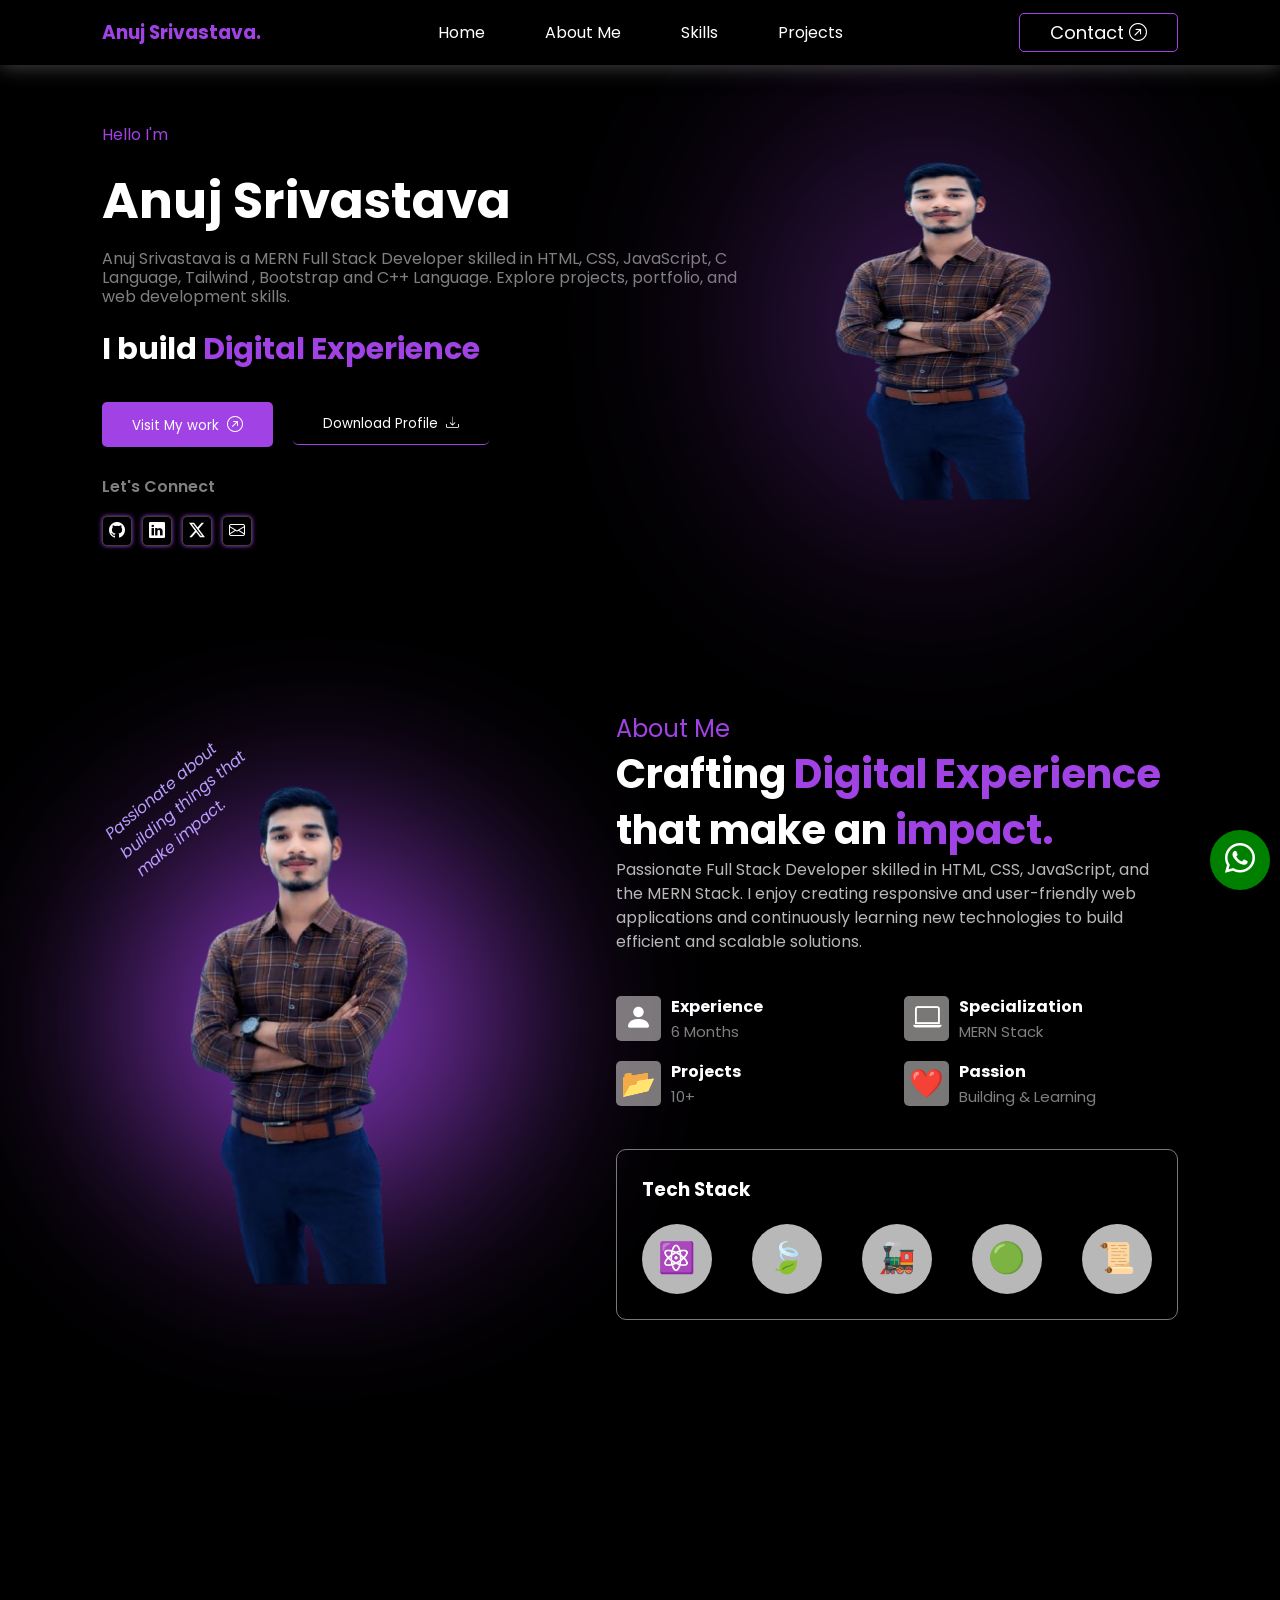
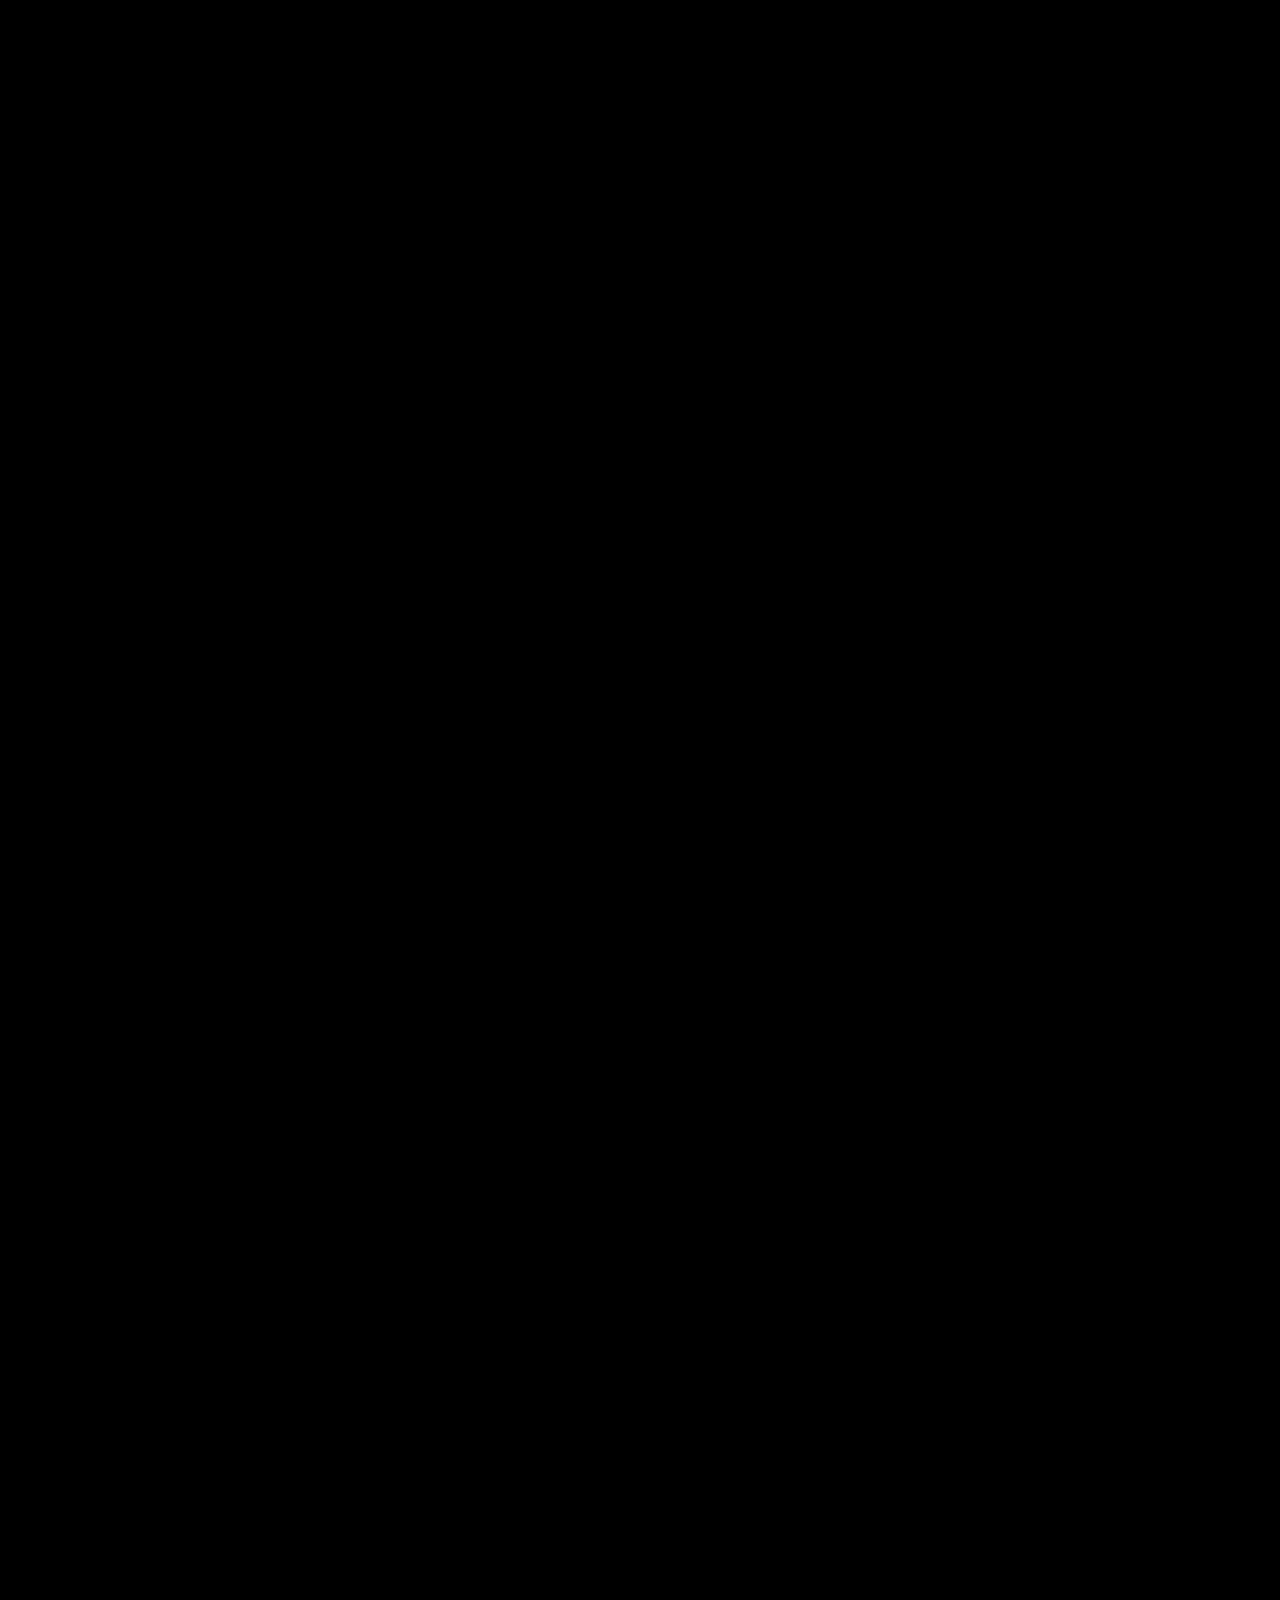
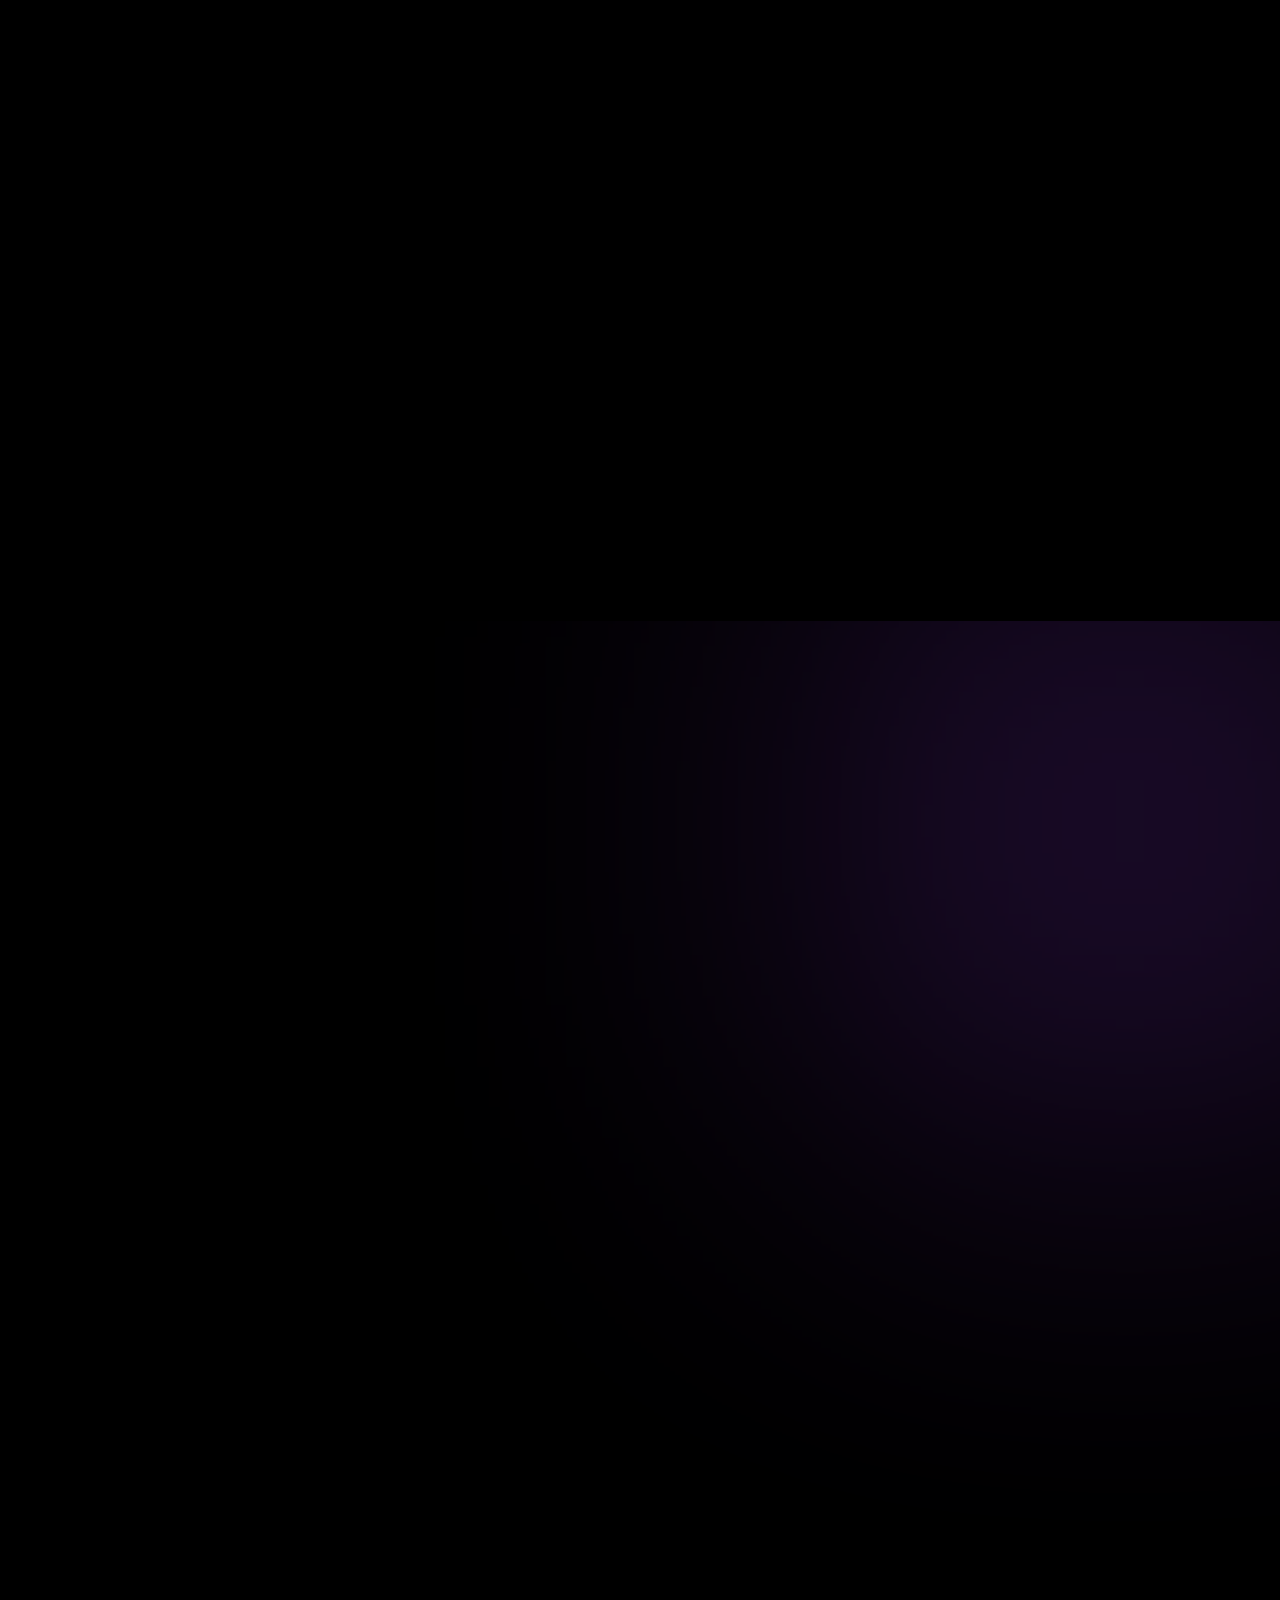
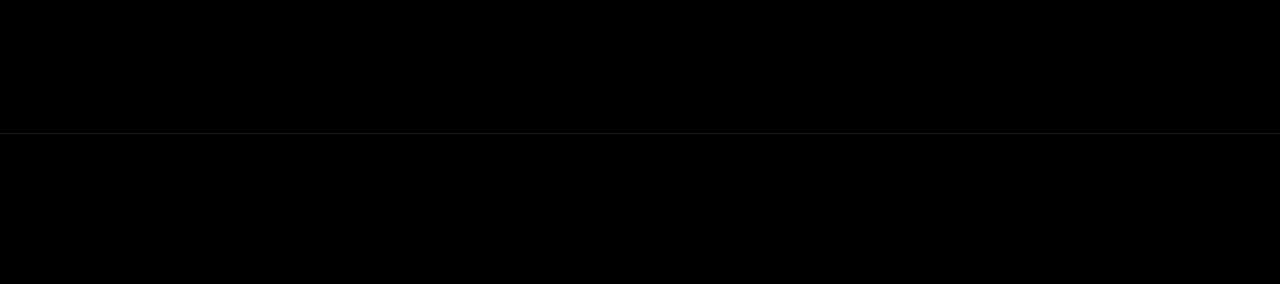
<file: Assest/index.html>
<!DOCTYPE html>
<html lang="en">

<head>
    <meta charset="UTF-8">
    <meta name="viewport" content="width=device-width, initial-scale=1.0">
    <!-- Bootstrap Icons -->
    <link rel="stylesheet" href="https://cdn.jsdelivr.net/npm/bootstrap-icons@1.13.1/font/bootstrap-icons.min.css">
    <title>Anuj Srivastava | MERN Full Stack Developer</title>

    <meta name="description"
        content="Anuj Srivastava is a MERN Full Stack Developer skilled in HTML, CSS, JavaScript, C, and C++. Explore projects, portfolio, and web development skills.">

    <meta name="keywords"
        content="Anuj Srivastava, MERN Full Stack Developer, Frontend Developer, HTML, CSS, JavaScript, React JS, Node JS, Express JS, MongoDB, C Language, C++, Web Developer, Portfolio, Responsive Website, Full Stack Developer India">

    <meta name="author" content="Anuj Srivastava">
    <link rel="stylesheet" href="https://cdnjs.cloudflare.com/ajax/libs/animate.css/4.1.1/animate.min.css" />
    <link rel="stylesheet" href="style.css">
    <link rel="stylesheet" href="responsivecss.css">
    <link href="https://unpkg.com/aos@2.3.1/dist/aos.css" rel="stylesheet">

    <link rel="preconnect" href="https://fonts.googleapis.com">
    <link rel="preconnect" href="https://fonts.gstatic.com" crossorigin>
    <link
        href="https://fonts.googleapis.com/css2?family=Poppins:ital,wght@0,100;0,200;0,300;0,400;0,500;0,600;0,700;0,800;0,900;1,100;1,200;1,300;1,400;1,500;1,600;1,700;1,800;1,900&display=swap"
        rel="stylesheet">
</head>

<body>

    <a href="https://wa.me/918468045195?text=Hello%20Sir,%20I%20am%20interested%20in%20your%20services."
        target="_blank">

        <div class="floating-btn">
            <i class="bi bi-whatsapp"></i>
        </div>
    </a>


    <!-- Navbar Start-->
    <div class="navbar">
        <div class="logo">
            <h3 class="animate__animated animate__zoomIn">Anuj Srivastava.</h3>
        </div>
        <ul class="animate__animated animate__zoomIn">
            <li><a href="#hero">Home</a></li>
            <li><a href="#about">About Me</a></li>
            <li><a href="#skills">Skills</a></li>
            <li><a href="#project">Projects</a></li>
        </ul>
        <a href="tel:918468045195" class="animate__animated animate__zoomIn"><button>Contact <i
                    class="bi bi-arrow-up-right-circle"></i></button></a>
    </div>
    <!-- Navbar End -->


    <!-- Hero Start -->
    <section id="hero">




        <div class="hero-content">
            <p class="hero-hello" data-aos="fade-down">Hello I'm </p>
            <h1 class="animate__animated animate__zoomIn">Anuj Srivastava</h1>
            <p cdata-aos="fade-left" class="animate__animated animate__zoomInLeft">Anuj Srivastava is a MERN Full Stack
                Developer skilled in HTML, CSS, JavaScript, C Language, Tailwind , Bootstrap and C++ Language. Explore
                projects, portfolio, and web development skills.</p>
            <h3 class="hero-sub-heading animate__animated animate__zoomInLeft">I build <span>Digital Experience</span>
            </h3>

            <div class="hero-buttons">
                <a href="#project"> <button class="primary" data-aos="fade-down" data-aos-easing="linear"
                        data-aos-duration="800">Visit My work &nbsp;<i
                            class="bi bi-arrow-up-right-circle"></i></button></a>
                <a href="Images/anuj.pdf" download="Anuj_Srivastava_Profile "> <button class="secondry"
                        data-aos="fade-down" data-aos-easing="linear" data-aos-duration="800">Download Profile
                        &nbsp<i class="bi bi-download"></i></button></a>
            </div>
            <p class="let-connect" data-aos="fade-down" data-aos-easing="linear" data-aos-duration="800">Let's Connect
            </p>
            <div class="social" data-aos="fade-down" data-aos-easing="linear" data-aos-duration="800">
                <a href="https://github.com/"><i class="bi bi-github"></i></a>
                <a href="https://www.linkedin.com/feed/"><i class="bi bi-linkedin"></i></a>
                <a href="#"><i class="bi bi-twitter-x"></i></a>
                <a href="#"><i class="bi bi-envelope"></i></a>
            </div>
        </div>
        <div class="hero-image animate__animated animate__zoomInUp">
            <img src="Images/anujphoto1.png" alt="" class="profile-image">

        </div>
    </section>

    <!-- Hero End -->

    <!-- About Start -->

    <section id="about">
        <div class="about-left " data-aos="fade-right">
            <div class="circle"></div>
            <img src="Images/anujphoto1.png" alt="Anuj Srivstava" class="circle-image">
            <div class="note">Passionate about building things that make impact.</div>
        </div>
        <div class="about-right" data-aos="fade-down">
            <div class="tag">About Me</div>
            <h2>Crafting <span> Digital Experience</span> that make an<span> impact.</span></h2>
            <p>Passionate Full Stack Developer skilled in HTML, CSS, JavaScript, and the MERN Stack. I enjoy creating
                responsive and user-friendly web applications and continuously learning new technologies to build
                efficient and scalable solutions.</p>
            <div class="cards">

                <div class="card">

                    <div class="icon"><i class="bi bi-person-fill"></i></div>
                    <div>
                        <h4>Experience</h4>
                        <span>6 Months</span>
                    </div>

                </div>



                <div class="card">

                    <div class="icon"><i class="bi bi-laptop"></i></div>
                    <div>
                        <h4>Specialization</h4>
                        <span>MERN Stack</span>
                    </div>

                </div>



                <div class="card">

                    <div class="icon">📂</div>
                    <div>
                        <h4>Projects</h4>
                        <span> 10+</span>
                    </div>

                </div>



                <div class="card">

                    <div class="icon">❤️</div>
                    <div>
                        <h4>Passion</h4>
                        <span>Building & Learning</span>
                    </div>

                </div>





            </div>


            <div class="tech-stack">
                <h3>Tech Stack</h3>
                <div class="tech-icons">
                    <span>⚛️</span>
                    <span>🍃</span>
                    <span>🚂</span>
                    <span>🟢</span>
                    <span>📜</span>
                </div>
            </div>


        </div>
    </section>



    <!-- About End -->

    <!-- skill start -->

    <section id="skills">
        <div class="section-title">
            <span data-aos="fade-down" data-aos-easing="linear" data-aos-duration="800">MY Skills</span>
            <h2 data-aos="fade-down" data-aos-easing="linear" data-aos-duration="800">Technologies I work with</h2>
            <p data-aos="fade-down" data-aos-easing="linear" data-aos-duration="800">Tools and Technologies I use to
                create modern website</p>
        </div>

        <div class="skills-container">
            <div class="skill-card" data-aos="fade-up">
                <img src="Images/html.png" alt="">
                <h3>HTML</h3>
            </div>


            <div class="skill-card" data-aos="fade-down">
                <img src="Images/css.png" alt="">
                <h3>CSS</h3>
            </div>


            <div class="skill-card" data-aos="fade-down">
                <img src="Images/js.png" alt="">
                <h3>JS</h3>
            </div>

            <div class="skill-card" data-aos="fade-up">
                <img src="Images/tailwind.png" alt="">
                <h3>Tailwind</h3>
            </div>


            <div class="skill-card" data-aos="fade-up">
                <img src="Images/bootstrap.png" alt="">
                <h3>Bootstrap</h3>
            </div>

            <div class="skill-card" data-aos="fade-down">
                <img src="Images/mongoDB.png" alt="">
                <h3>MongoDB</h3>
            </div>

            <div class="skill-card" data-aos="fade-down">
                <img src="Images/express.png" alt="">
                <h3>Express js</h3>
            </div>

            <div class="skill-card" data-aos="fade-up">
                <img src="Images/react.png" alt="">
                <h3>React js</h3>
            </div>

            <div class="skill-card" data-aos="fade-up">
                <img src="Images/node.png" alt="">
                <h3>Node js</h3>
            </div>

            <div class="skill-card" data-aos="fade-down">
                <img src="Images/c.png" alt="">
                <h3>C Language</h3>
            </div>

            <div class="skill-card" data-aos="fade-down">
                <img src="Images/c++.png" alt="">
                <h3>C++ Language</h3>
            </div>

            <div class="skill-card" data-aos="fade-up">
                <img src="Images/github.png" alt="">
                <h3>Github</h3>
            </div>
        </div>
    </section>

    <!-- Skill End -->

    <!-- Project Start -->

    <section id="project">
        <div class="project-heading">
            <span data-aos="fade-down" data-aos-easing="linear" data-aos-duration="800">My Project</span>
            <h2 data-aos="fade-down" data-aos-easing="linear" data-aos-duration="800">Featured Projects</h2>
            <p data-aos="fade-down" data-aos-easing="linear" data-aos-duration="800">Some of my recent showcasing my
                skills in web development and problem solving </p>
        </div>

        <div class="project-container">
            <div class="project-card" data-aos="fade-up">
                <img src="Images/e-commerce.png" alt="">
                <div class="project-content">
                    <h2 data-aos="fade-down" data-aos-easing="linear" data-aos-duration="800">E-commerce</h2>
                    <p data-aos="fade-down" data-aos-easing="linear" data-aos-duration="800">Full MERN stack e-commerce
                        platform with cart and order managment</p>
                    <div class="project-tech">
                        <span data-aos="fade-down" data-aos-easing="linear" data-aos-duration="800">React</span>
                        <span data-aos="fade-down" data-aos-easing="linear" data-aos-duration="800">Express</span>
                        <span data-aos="fade-down" data-aos-easing="linear" data-aos-duration="800">MongoDB</span>
                    </div>
                    <div class="project-button">
                        <a href="#" data-aos="fade-down" data-aos-easing="linear" data-aos-duration="800">live Demo</a>
                        <a href="#" data-aos="fade-down" data-aos-easing="linear" data-aos-duration="800">Github</a>
                    </div>
                </div>
            </div>

            <div class="project-card" data-aos="fade-up">
                <img src="Images/e-commerce.png" alt="">
                <div class="project-content">
                    <h2 data-aos="fade-down" data-aos-easing="linear" data-aos-duration="800">E-commerce</h2>
                    <p data-aos="fade-down" data-aos-easing="linear" data-aos-duration="800">Full MERN stack e-commerce
                        platform with cart and order managment</p>
                    <div class="project-tech">
                        <span data-aos="fade-down" data-aos-easing="linear" data-aos-duration="800">React</span>
                        <span data-aos="fade-down" data-aos-easing="linear" data-aos-duration="800">Express</span>
                        <span data-aos="fade-down" data-aos-easing="linear" data-aos-duration="800">MongoDB</span>
                    </div>
                    <div class="project-button">
                        <a href="#" data-aos="fade-down" data-aos-easing="linear" data-aos-duration="800">live Demo</a>
                        <a href="#" data-aos="fade-down" data-aos-easing="linear" data-aos-duration="800">Github</a>
                    </div>
                </div>
            </div>

            <div class="project-card" data-aos="fade-up">
                <img src="Images/e-commerce.png" alt="">
                <div class="project-content">
                    <h2 data-aos="fade-down" data-aos-easing="linear" data-aos-duration="800">E-commerce</h2>
                    <p>Full MERN stack e-commerce platform with cart and order managment</p>
                    <div class="project-tech">
                        <span data-aos="fade-down" data-aos-easing="linear" data-aos-duration="800">React</span>
                        <span data-aos="fade-down" data-aos-easing="linear" data-aos-duration="800">Express</span>
                        <span data-aos="fade-down" data-aos-easing="linear" data-aos-duration="800">MongoDB</span>
                    </div>
                    <div class="project-button">
                        <a href="#" data-aos="fade-down" data-aos-easing="linear" data-aos-duration="800">live Demo</a>
                        <a href="#" data-aos="fade-down" data-aos-easing="linear" data-aos-duration="800">Github</a>
                    </div>
                </div>
            </div>

            <div class="project-card" data-aos="fade-up">
                <img src="Images/e-commerce.png" alt="">
                <div class="project-content">
                    <h2 data-aos="fade-right" data-aos-offset="100" data-aos-easing="ease-in-sine">E-commerce</h2>
                    <p data-aos="fade-right" data-aos-offset="100" data-aos-easing="ease-in-sine">Full MERN stack
                        e-commerce platform with cart and order managment</p>
                    <div class="project-tech">
                        <span data-aos="fade-right" data-aos-offset="100" data-aos-easing="ease-in-sine">React</span>
                        <span data-aos="fade-right" data-aos-offset="100" data-aos-easing="ease-in-sine">Express</span>
                        <span data-aos="fade-right" data-aos-offset="100" data-aos-easing="ease-in-sine">MongoDB</span>
                    </div>
                    <div class="project-button">
                        <a href="#" data-aos="fade-right" data-aos-offset="100" data-aos-easing="ease-in-sine">live
                            Demo</a>
                        <a href="#" data-aos="fade-right" data-aos-offset="100"
                            data-aos-easing="ease-in-sine">Github</a>
                    </div>
                </div>
            </div>

            <div class="project-card" data-aos="fade-up">
                <img src="Images/e-commerce.png" alt="">
                <div class="project-content">
                    <h2 data-aos="fade-right" data-aos-offset="100" data-aos-easing="ease-in-sine">E-commerce</h2>
                    <p data-aos="fade-right" data-aos-offset="100" data-aos-easing="ease-in-sine">Full MERN stack
                        e-commerce platform with cart and order managment</p>
                    <div class="project-tech">
                        <span data-aos="fade-right" data-aos-offset="100" data-aos-easing="ease-in-sine">React</span>
                        <span data-aos="fade-right" data-aos-offset="100" data-aos-easing="ease-in-sine">Express</span>
                        <span data-aos="fade-right" data-aos-offset="100" data-aos-easing="ease-in-sine">MongoDB</span>
                    </div>
                    <div class="project-button">
                        <a href="#" data-aos="fade-right" data-aos-offset="100" data-aos-easing="ease-in-sine">live
                            Demo</a>
                        <a href="#" data-aos="fade-right" data-aos-offset="100"
                            data-aos-easing="ease-in-sine">Github</a>
                    </div>
                </div>
            </div>

            <div class="project-card" data-aos="fade-up">
                <img src="Images/e-commerce.png" alt="">
                <div class="project-content">
                    <h2 data-aos="fade-right" data-aos-offset="100" data-aos-easing="ease-in-sine">E-commerce</h2>
                    <p data-aos="fade-right" data-aos-offset="100" data-aos-easing="ease-in-sine">Full MERN stack
                        e-commerce platform with cart and order managment</p>
                    <div class="project-tech">
                        <span data-aos="fade-right" data-aos-offset="100" data-aos-easing="ease-in-sine">React</span>
                        <span data-aos="fade-right" data-aos-offset="100" data-aos-easing="ease-in-sine">Express</span>
                        <span data-aos="fade-right" data-aos-offset="100" data-aos-easing="ease-in-sine">MongoDB</span>
                    </div>
                    <div class="project-button">
                        <a href="#" data-aos="fade-right" data-aos-offset="100" data-aos-easing="ease-in-sine">live
                            Demo</a>
                        <a href="#" data-aos="fade-right" data-aos-offset="100"
                            data-aos-easing="ease-in-sine">Github</a>
                    </div>
                </div>
            </div>

        </div>

    </section>

    <!-- Project end -->

    <!-- contact start -->

    <section id="contact">
        <div class="contact-heading" data-aos="fade-down">
            <span data-aos="fade-down">Get In Touch</span>
            <h2 data-aos="fade-down">Let's Work Together</h2>
            <p data-aos="fade-down">Have a project in mind or just want to say hello? feel free to contact me.</p>
        </div>

        <div class="contact-container">

            <div class="contact-info">
                <div class="info-card" data-aos="fade-down">
                    <h3>Email</h3>
                    <p>anujsrivastava84680@gmail.com</p>
                </div>

                <div class="info-card" data-aos="fade-down">
                    <h3>Phone</h3>
                    <p>+91-8468045195</p>
                </div>

                <div class="info-card" data-aos="fade-down">
                    <h3>Location</h3>
                    <p>Varanasi, India</p>
                </div>
            </div>



            <div class="contact-form" data-aos="fade-down">
                <input type="text" placeholder="Your name">
                <input type="Email" placeholder="Your Email">
                <input type="text" placeholder="Subject">
                <textarea rows="6" placeholder="Your Message"></textarea>
                <button type="submit" data-aos="fade-down">Send Message</button>
            </div>
        </div>

    </section>






























    <!-- footer start -->

    <section id="footer">
        <p data-aos="fade-up" data-aos-anchor-placement="top-bottom">
            &copy;2026 All Right Reserved | Designed & Developed By <span>Anuj Srivastava ❤️</span>
        </p>
    </section>



    <!-- footer end -->




    <!-- aos animation js -->
    <script src="https://unpkg.com/aos@2.3.1/dist/aos.js"></script>
    <script>
        AOS.init();
    </script>


</body>

</html>
</file>
<file: Assest/style.css>
*{
    margin: 0;
    padding: 0;
    box-sizing: border-box;
    font-family: "poppins",sans-serif;

}



::-webkit-scrollbar{
    width: 10px;
}
::-webkit-scrollbar-track{
    background-color: #0f172a;
}

::-webkit-scrollbar-thumb{
    background-color: rgb(160, 66, 228);
    border-radius: 20px;
}
html{
    scroll-behavior: smooth;
}



body{
    background-color: black;
    color: white;

}

.floating-btn{
    height: 60px;
    width: 60px;
    font-size: 30px;
    display: flex;
    align-items: center;
    justify-content: center;
    position: fixed;
    bottom: 10px;
    right: 10px;
    color: white;
    z-index: 99999;
    border-radius: 50%;
    background-color: green;
}


.logo>h3{
    color: rgb(160, 66, 228);

}
.navbar{
    position: sticky;
    top: 0;
    z-index: 9999;
    display: flex;
    justify-content: space-between;
    align-items: center;
    /* background-color: red; */
    padding: 0px 8%;
    box-shadow: 0px 0px 20px rgb(80,80,80) ;
    background-color: black;

}
.navbar>ul{
    display: flex;
    align-items: center;
    justify-content: center;
    list-style: none;
    gap: 20px;

}
.navbar>ul>li{
    padding: 20px;
    position: relative;
}
.navbar>ul>li>a{
    text-decoration: none;
    color: white;
}
.navbar>ul>li::after{
    content: '';
    position: absolute;
    background-color: rgb(160, 66, 228);
    width: 0px;
    height: 2px;
    bottom: 14px;
    left: 20px;
    /* background-color: white; */
    color: white;
    transition: .3s;
}

.navbar>ul>li:hover::after{
    width: 30%;
}


.navbar a>button{
    padding: 5px 30px;
    font-size: 18px;
    cursor: pointer;
    background: transparent;
    outline: none;
    color: white;
    border: 1px solid rgb(160, 66, 228);
    border-radius: 5px;
}
.navbar>button>i{
    font-size: 16px;
}


#hero{
    height: 500px;
    width: 100%;
    display: flex;
    padding: 60px 8%;
    
}
.hero-content{
    width: 60%;
}

.hero-image{
    width: 40%;
    /* background-color: red; */
}
.hero-content>.hero-hello{
    color: rgb(160, 66, 228);
    
}
.hero-sub-heading{
    font-size: 30px;
}
.hero-sub-heading>span{
    color: rgb(160, 66, 228);

}
.hero-content>h1{
    font-size: 50px;
    margin-bottom: 10px;
}
.hero-content>p{
    font-size: 16px;
    color: gray;
    line-height: 1.2;
    margin-bottom: 20px;
}
.hero-image{
    width: 40%;
    position: relative;
}
.hero-image::after{
    position: absolute;
    content: "";
    height: 400px;
    z-index: -1;
    background-color: rgb(160, 66, 228);
    width: 300px;
    filter: blur(120px);
    opacity: .4;
    border-radius: 50%;
    left: 30px;

}
.hero-image>img{
    width: 100%;
    height: 100%; 
}
.hero-buttons{
    display: flex;
    align-items: center;
    gap: 20px;
    margin-top: 30px;
}
.hero-buttons a>button{
    padding: 10px 30px;
   
    border-radius: 5px;
    border: none;
}
.primary{
    background-color: rgb(160, 66, 228);
    color: white;
    cursor: pointer;
    /* font-weight: bold;
    font-size: 18px; */
}
.primary>i{
    font-size: 16px;
}
.secondry{
    border-bottom: 1px solid rgb(160, 66, 228) !important;
     color: white;
     background-color: transparent; 
     
    }
    .let-connect{
        margin-top: 30px;
        font-size: 16px;
        font-weight: 600;
    }
.social{
    display: flex;
    gap: 10px;
}
.social>a{
    height: 30px;
    width: 30px;
    background-color: black;
    border: 1px solid rgb(62,60,60);
    color: white;
    border-radius: 5px;
    display: flex;
    justify-content: center;
    align-items: center;
    box-shadow: 0px 0px 4px rgb(160, 66, 228) ;
}


/* About Start */
#about{
    min-height: 100vh;
    padding: 80px 8%;
    display: flex;
    align-items: center;
    justify-content: space-between;
    gap: 80px;
}
.about-left{
    flex: 1;
    position: relative;
}
.circle{
    width: 380px;
    height: 380px;
    bottom: 90px;
    position: absolute;
    left: 6%;
    filter: blur(100px);
    opacity: .8;
    border-radius: 50%;
    background-color: rgb(160, 66, 228);
    
}


.about-left> .circle-image{
    width: 100%;
    max-width: 500px;
    position: relative;
    z-index: 2;
}
.note{
    position: absolute;
    line-height: 1.5;
    top: 30px;
    left: 0;
    width: 180px;
    font-size: 16px;
    color: #b99cff;
    font-style: italic;
    transform: rotate(-40deg);

}

arrow-image{
    position: absolute;
    background-color: red;
    width: 90px;
    transform: rotate(90deg);

}
.about-right{
    flex: 1;

}
.tag{
    color: rgb(160, 66, 228) ;
font-size: 24px;
}
.about-right>h2{
    font-size: 40px;
    line-height: 1.4;
}
.about-right>h2>span{
color:  rgb(160, 66, 228);
}
.about-right>p{
    color: #b8b8b8;
    line-height: 1.5;
    font-size: 16px;
    
}

/* Cards  */
.cards{
   margin-top: 40px;
   display: grid;
   grid-template-columns: repeat(2,1fr);
   gap: 15px;
}
.card{
    display: flex;
    align-items: center;
    gap: 10px;
}

.icon{
    font-size: 28px;
    width: 45px;
    height: 45px;
    background-color: rgba(243,238,238,0.5);
    border-radius: 5px;
    display: flex;
    justify-content: center;
    align-items: center;
}
.card>h4{
font-size: 24px;
}
.card span{
    color: gray;
    font-size: 15px;


}
.tech-stack{
    margin-top: 40px;
    border-radius: 16px;
    border: 1px solid rgba(243,238,238,0.5);
border-radius: 10px;
padding: 25px;}

.tech-stack h3{
    margin-bottom: 20px;
}
.stack-icons{
display: flex;

}
.tech-icons{
    display: flex;
    gap: 40px;
    font-size: 26px;
}

.tech-icons span{
    width: 70px;
    height: 70px;
    background-color: rgba(255,255,255,0.05);
    background-color: #b8b8b8;
    border-radius: 50%;
    display: flex;
    align-items: center;
    justify-content: center;
    font-size: 30px;
}





/* skill start */

#skills{
    min-height: 80vh;
    padding: 60px 8%;

}

.section-title{
    text-align: center;
    margin-bottom: 50px;
}

.section-title span{
    color: grey;
    font-size: 22px;

}
.section-title h2{
    font-size: 50px;
     color: rgb(160,66,248);
    margin: 10px 0;
}

.section-title p{
    color: grey;
}

.skills-container{
    display: grid;
    grid-template-columns: repeat(4,1fr);
    gap: 20px;
    

}

.skill-card{
    background-color: rgb(243, 238, 238, 0.5);
    border: 1px solid rgba(238, 243, 239, 0.5);
    border-radius: 5px;
    padding: 40px 20px;
    text-align: center;
    transition: .4s;
    backdrop-filter: blur(10px);
}

.skill-card:hover{
    transform: translateY(-10px);
    border-color: rgb(160,66,248);
    box-shadow: 0 0 30px rgb(139, 92, 246, 0.5);
}

.skill-card img{
    width: 90px;
    height: 90px;
    object-fit: contain;


}

#project{
    min-height: 80vh;
    padding: 40px 8%;

}
.project-heading{
    text-align: center;
    margin-bottom: 30px;

}

.project-heading span{
    margin-top: 30px;
    font-size: 22px;
}

.project-heading h2{
    color: rgb(160,66,248);
    margin: 15px 0;
    font-size: 50px;


}


.project-heading p{
    color: gray;
    margin: 30px;

}

.project-container{
    display: grid;
    grid-template-columns: repeat(3,1fr);
    gap: 20px;
}
.project-card{
        background-color: rgba(255,255,255,0.05);
    border-radius: 5px;
    border: 1px solid rgb(160,66,248);
    transition: .4s;
    overflow: hidden;
    
}
.project-card:hover{
    transform: translateY(-10px);
    border-color: white;
    box-shadow: 0 0 30px rgba(139, 96, 246, .9);
}






.project-card img{
    width: 100%;
    height: 180px;
    object-fit: contain;
}

.project-content{
    padding: 25px;
}

.project-content h3{
    font-size: 28px;
    margin-bottom: 15px;
}

.project-content p{
    color: gray;
    line-height: 1.7;
}

.project-tech{
    display: flex;
    gap: 10px;
    flex-wrap: wrap;
    margin: 28px 0;
}

.project-tech span{
    background-color: white;
    padding: 5px 24px;
    border: 20px;
    font-size: 14px;
    border-radius: 5px;
color: rgb(160,66,248);;
}

.project-button{
    display: flex;
    gap: 10px;

}
.project-button a{
    text-decoration: none;
    color: white;
    border: 1px solid rgb(160,66,248);
    padding: 10px 18px;
    border-radius: 5px;
    cursor: pointer;
    transition: .3s;

}

.project-button a:hover{
    background-color: rgb(160,66,248);
}

/* contact */

#contact{
    min-height: 80vh;
    padding: 4px 8%;
    position: relative;
    overflow: hidden;

}

#contact::before{
    content: '';
    position: absolute;
    width: 500px;
    height: 500px;
    background-color: rgb(160,66,248);
   filter: blur(200px);
opacity: 0.31;
    top: -50px;
    right: -100px;
}

.contact-heading{
    font-size: 22px;
    text-align: center;
}
.contact-heading h2{
    color: rgb(160,66,248);
    font-size: 50px;
}

.contact-heading p{
    color: grey;
    line-height: 1.7;
}


.contact-container{
    display: grid;
    grid-template-columns: repeat(1,1fr);
    gap: 10px;
}

.contact-info{
    display: flex;
    flex-direction: column;
    gap: 20px;

}

.info-card{
   background-color: rgba(255,255,255,0.05);
    padding: 25px;
    border: 1px solid rgba(255, 255, 255, .09);
    backdrop-filter: blur(10px);
    border-radius: 5px;
    display: flex;
    flex-direction: column;
    gap: 20px;
}

.info-card h3{
    color: rgb(160,66,248);

}

.info-card p{
   color: gray;
}

.contact-form{
       background-color: rgba(255,255,255,0.05);
    padding: 25px;
    border: 1px solid rgba(255, 255, 255, .09);
    backdrop-filter: blur(10px);
    border-radius: 5px;
    display: flex;
    flex-direction: column;
    gap: 20px;


}

.contact-form input, .contact-form textarea{
    width: 100%;
    background-color: #0f172a;
    border: 1px solid #1e293b;
    outline: none;
    color: white;
    padding: 15px;
    border-radius: 5px;
}

.contact-form button{
    background-color: rgb(160,66,248);
    border: none;
    color: white;
    padding: 15px;
    border-radius: 5px;
    outline: none;
    transition: .3s;
    cursor: pointer;
}
















#footer{
margin-top: 40px;
padding-top: 25px;
 border-top: 1px solid rgba(255, 255, 255, .09);
 margin-bottom: 20px;
}

#footer p{
    text-align: center;
}
#footer span{
    color: rgb(160,66,248);
    font-weight: 600;
}
</file>
<file: Assest/responsivecss.css>
@media (max-width:768px) {
    * {
        margin: 0;
        padding: 0;
        box-sizing: border-box;
    }

    html,
    body {
        width: 100%;
        overflow-x: hidden;
    }




    .navbar {
        display: flex;
        justify-content: space-between;
        align-items: center;

    }

    .navbar .logo>h3 {
        font-size: 12px !important;
    }

    .navbar ul {
        display: none;
    }

    .navbar>a {
        padding: 10px;
        width: 50%;
    }

    .navbar a>button {
        font-size: 12px;

    }

    .navbar a>button>i {
        display: none;

    }

    #hero {
        /* display: flex; */
        flex-direction: column-reverse;
        padding: 40px 20px 50px;
        text-align: center;
        margin-top: 870px;


    }

    .hero-content {
        width: 100%;
    }

    .hero-buttons {
        display: flex;
        flex-direction: column;
        gap: 15px;
        align-items: center;
    }

    .hero-buttons a {
        width: 100%;
        max-width: 280px;
    }

    .social {
        justify-content: center;

    }

    .hero-image {
        width: 100%;
    }

    .hero-image::after {
        left: 0;
        width: 100%;
    }

    #about {
        flex-direction: column;

    }

    .circle {
        height: 220px;
        width: 100%;
        top: 10px;
    }

    .note {
        display: none;
    }

    .about-right {
        width: 100%;
        text-align: center;
        justify-content: center;
    }

    .about-right .tag {
        font-size: 14px;

    }

    .about-right h2 {
        font-size: 20px;
    }

    .about-right p {
        font-size: 16px;
        width: 100%;
        padding: 0;
        text-align: justify;

    }

    .cards {
        width: 100%;
        display: flex;
        flex-direction: column;
    }

    /* .tech-stack .tech-icons span{
    font-size: 12px;
    height: 30px;
    width: 70px;

} */



    .tech-stack .tech-icons {
        display: flex;
        /* justify-content: center; */
        gap: 10px;
        flex-wrap: wrap;
    }

    .tech-stack .tech-icons span {
        display: flex;
        /* justify-content: center; */
        align-items: start;
        font-size: 24px;
        height: 35px;
        width: 35px;
    }

    /* #skills{
min-height: 80vh;
margin-bottom: 50px;
}
.section-title{
    text-align: center;
}
.skills-container{
    display: grid;
    grid-template-columns: repeat(auto-fit,minmax(220px,1fr));
    gap: 30px;
}
.skill-card{

} */



    .skills-container {
        display: grid;
        grid-template-columns: repeat(2, 1fr);
        gap: 10px;
    }

    .section-title span {
        font-size: 18px;
    }

    .section-title h2 {
        font-size: 22px;
    }

    .section-title p {
        font-size: 12px;
    }





    .project-container {
        grid-template-columns: repeat(auto-fit, minmax(250px, 1fr));
    }

    .project-content {
        padding: 10px;
    }



    #footer p {
        padding: 10px;
    }





}


@media (max-width:480px) {
    #hero {
        margin-top: 650px;
    }
}
</file>
